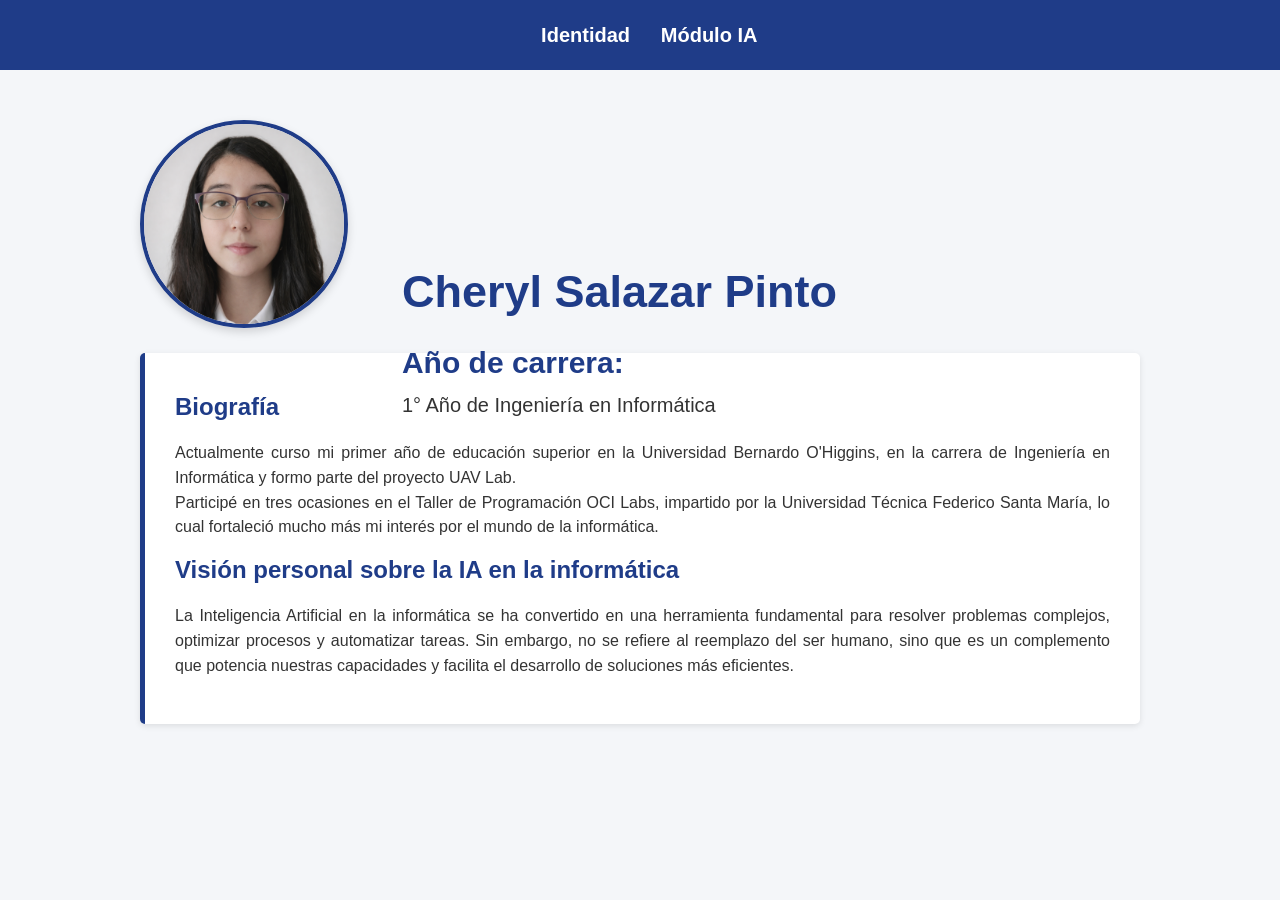
<file: index.html>
<!DOCTYPE html>
<html lang="es">
<head>
    <meta charset="UTF-8">
    <meta name="viewport" content="width=device-width, initial-scale=1.0">
    <title>Mi Portafolio Profesional</title>
    <link rel="stylesheet" href="css/styles.css">
</head>
<body>

    <!-- Navegación -->
    <header>
        <nav class="navbar">
            <ul>
                <li><a href="index.html">Identidad</a></li>
                <li><a href="ia.html">Módulo IA</a></li>
            </ul>
        </nav>
    </header>


    <!-- Sección Identidad -->
    <section id="identidad" class="section">
        

        <div class="perfil">
            <div class="foto">
                <img src="img/cheryl_foto.jpg" alt="Fotografía">
            </div>
            <div class="info-top">
                <h1>Cheryl Salazar Pinto</h1>
                <br>
                <h2>Año de carrera:</h2>
                <p>1° Año de Ingeniería en Informática</p>
            </div>
            
            <div class="info-card">
                <h2>Biografía</h2>
                <p>Actualmente curso mi primer año de educación superior en la Universidad Bernardo O'Higgins, en la carrera de Ingeniería en Informática y formo parte del proyecto UAV Lab.
                    <br>
                    Participé en tres ocasiones en el Taller de Programación OCI Labs, impartido por la Universidad Técnica Federico Santa María, lo cual fortaleció mucho más mi interés por el mundo de la informática.</p>
                <h2>Visión personal sobre la IA en la informática</h2>
                <p>La Inteligencia Artificial en la informática se ha convertido en una herramienta fundamental para resolver problemas complejos, optimizar procesos y automatizar tareas. Sin embargo, no se refiere al reemplazo del ser humano, sino que es un complemento que potencia nuestras capacidades y facilita el desarrollo de soluciones más eficientes.</p>
            </div>
    </section>
</body>
</html>
</file>
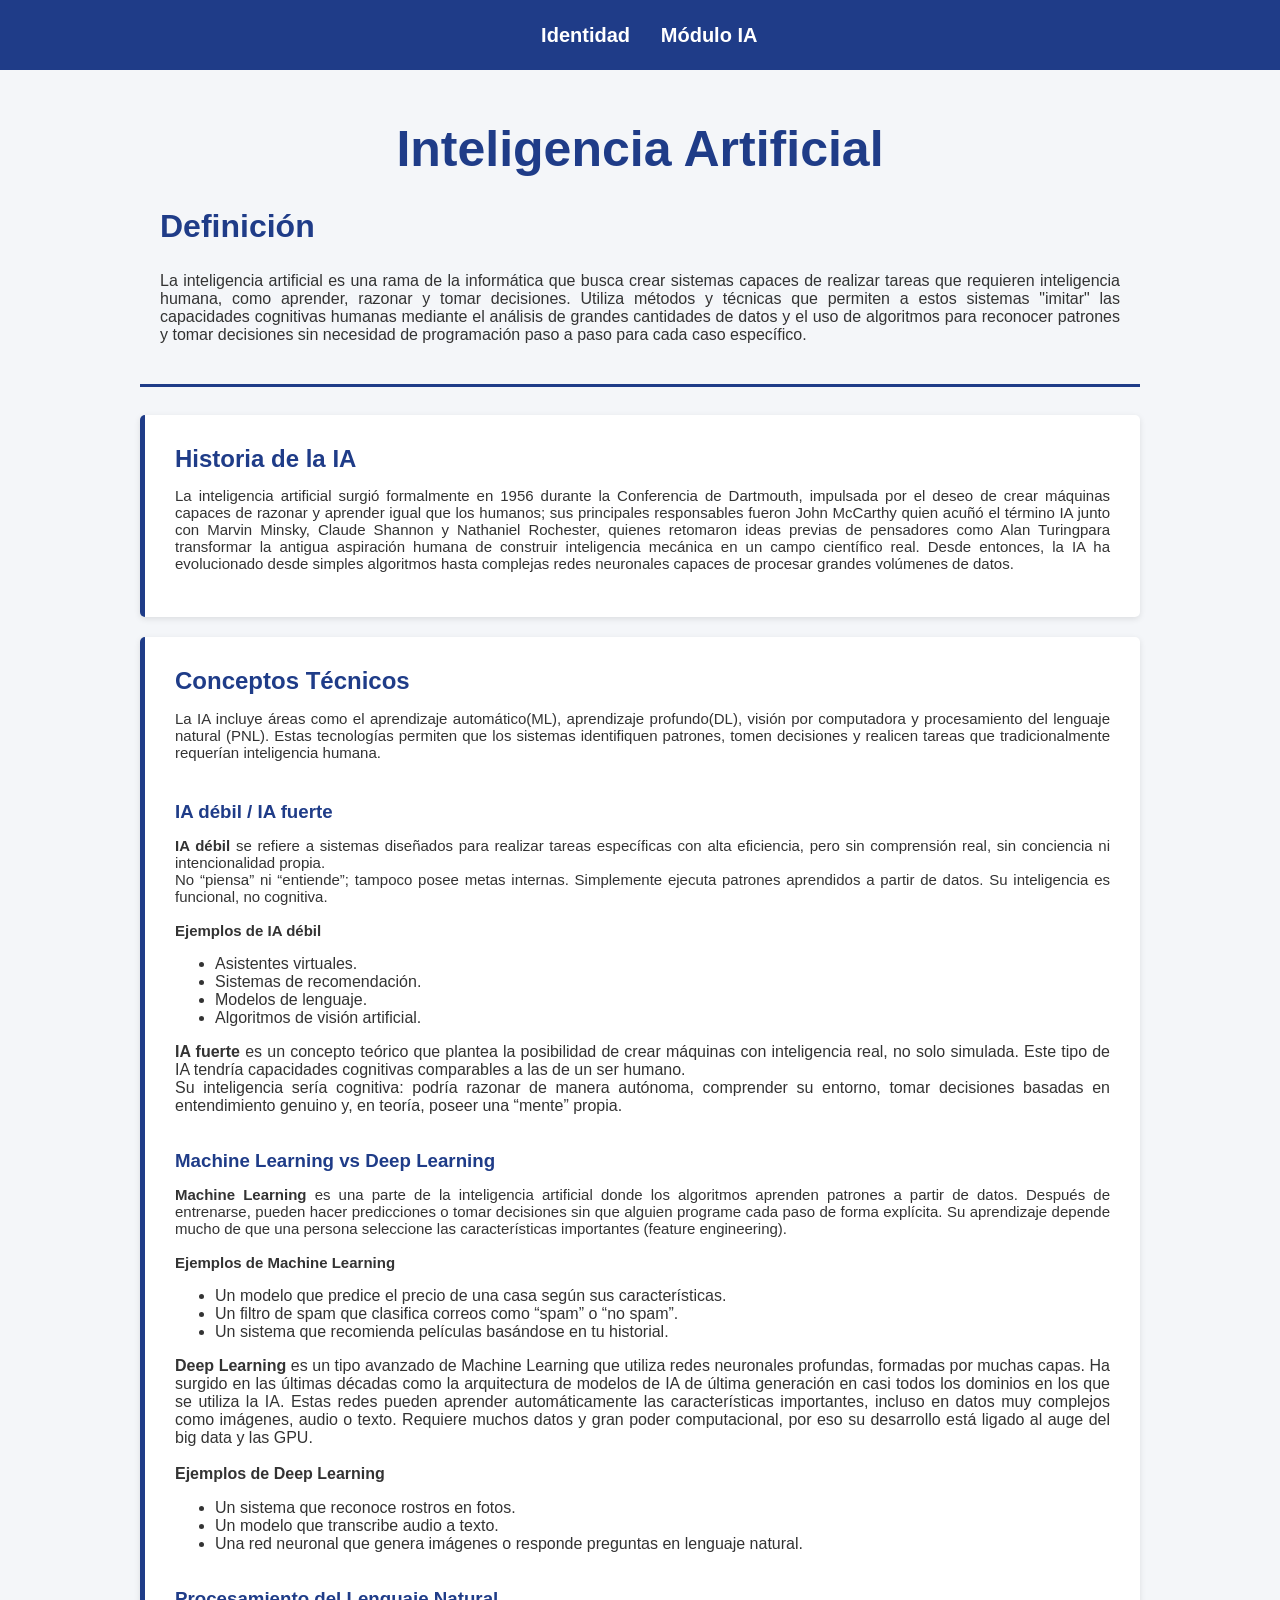
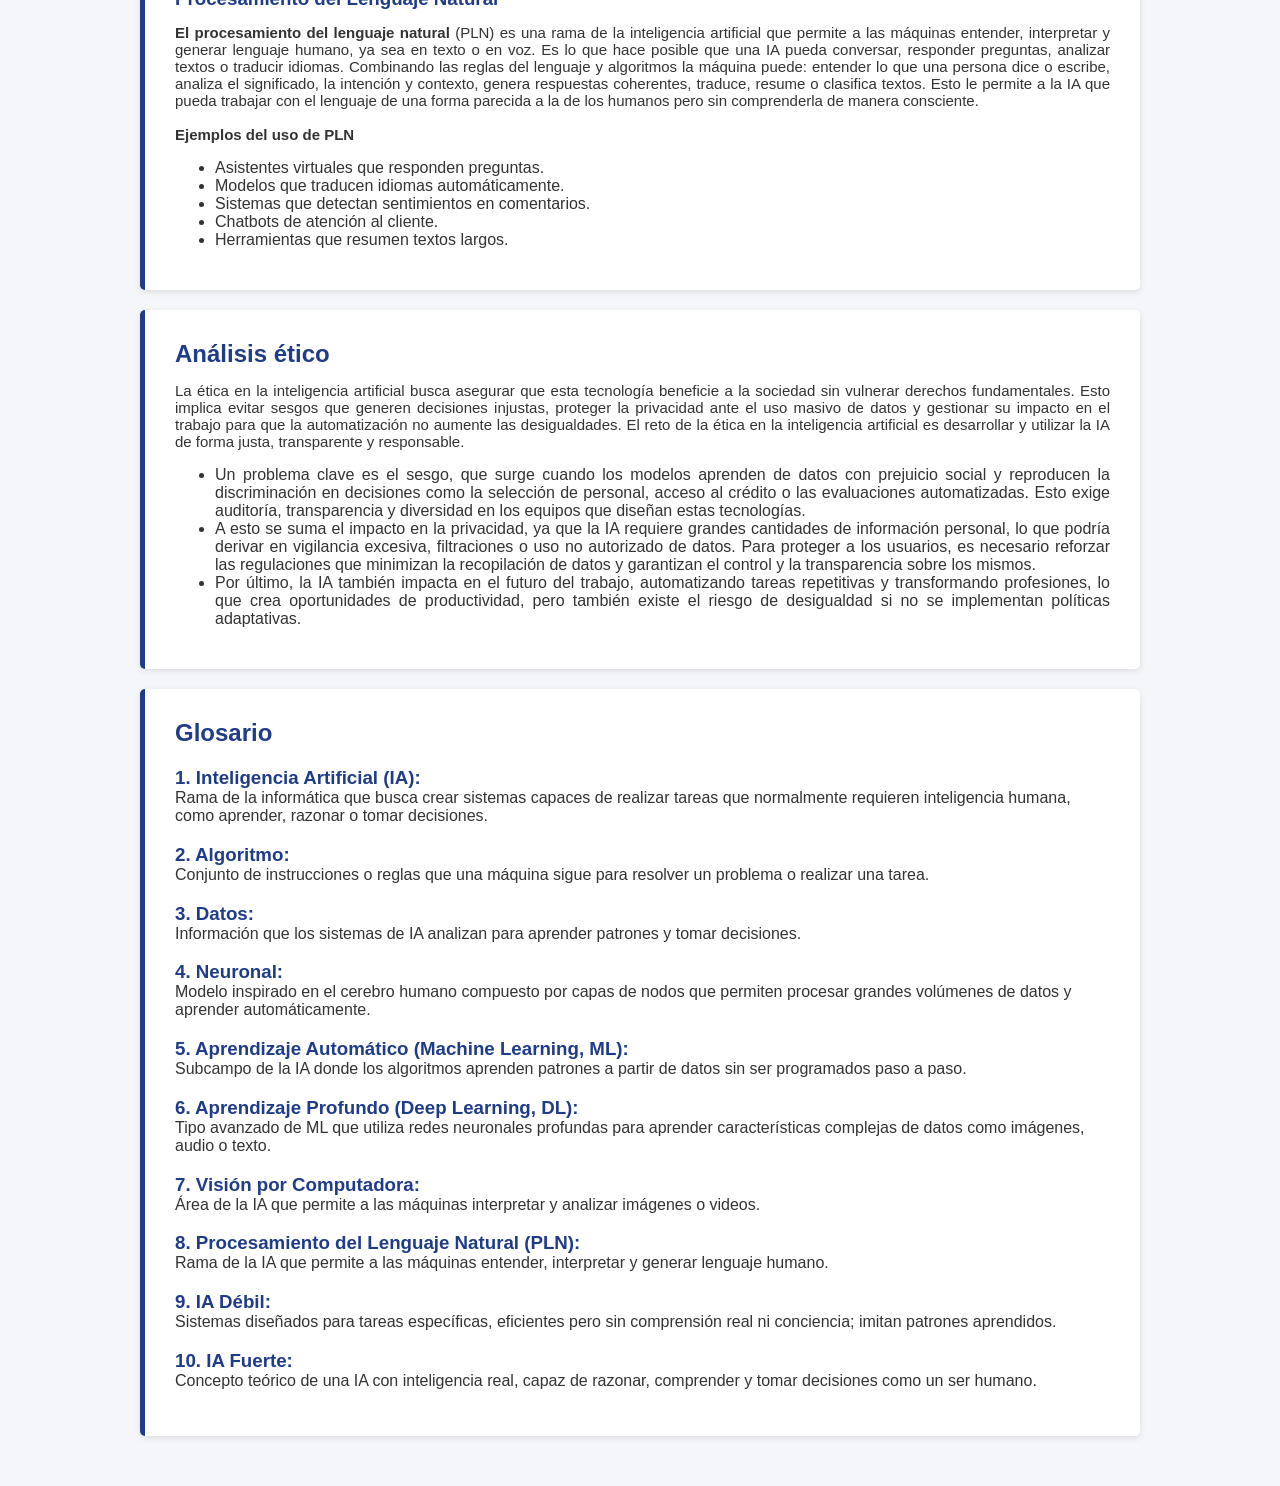
<file: ia.html>
<!DOCTYPE html>
<html lang="es">
<head>
    <meta charset="UTF-8">
    <meta name="viewport" content="width=device-width, initial-scale=1.0">
    <title>Mi Página Profesional</title>
    <link rel="stylesheet" href="css/styles.css">
</head>
<body>

    <!-- Navegación -->
    <header>
        <nav class="navbar">
            <ul>
                <li><a href="index.html">Identidad</a></li>
                <li><a href="ia.html">Módulo IA</a></li>
            </ul>
        </nav>
    </header>

<!-- Módulo IA -->
    <section id="ia" class="section">
        <h1>Inteligencia Artificial</h1>

        <div class="ia-modulo">
            <!-- Definición -->
            <div class="ia-info">
                <h2> Definición </h2>
                <p>
                    La inteligencia artificial es una rama de la informática que busca crear sistemas capaces de realizar tareas que requieren inteligencia humana, como aprender, razonar y tomar decisiones. Utiliza métodos y técnicas que permiten a estos sistemas "imitar" las capacidades cognitivas humanas mediante el análisis de grandes cantidades de datos y el uso de algoritmos para reconocer patrones y tomar decisiones sin necesidad de programación paso a paso para cada caso específico.
                </p>
            </div>

            <hr>

            <!-- Historia de la IA -->
            <div class="ia-card">
                <h2>Historia de la IA</h2>
                <p>
                    La inteligencia artificial surgió formalmente en 1956 durante la Conferencia de Dartmouth, impulsada por el deseo de crear máquinas capaces de razonar y aprender igual que los humanos; sus principales responsables fueron John McCarthy quien acuñó el término IA junto con Marvin Minsky, Claude Shannon y Nathaniel Rochester, quienes retomaron ideas previas de pensadores como Alan Turingpara transformar la antigua aspiración humana de construir inteligencia mecánica en un campo científico real. Desde entonces, la IA ha evolucionado desde simples algoritmos hasta complejas redes neuronales capaces de procesar grandes volúmenes de datos.
                </p>
            </div>

            <!-- Conceptos Técnicos -->
            <div class="ia-card">
                <h2>Conceptos Técnicos</h2>
                <p>
                    La IA incluye áreas como el aprendizaje automático(ML), aprendizaje profundo(DL), visión por computadora y procesamiento del lenguaje natural (PNL). Estas tecnologías permiten que los sistemas identifiquen patrones, tomen decisiones y realicen tareas que tradicionalmente requerían inteligencia humana.
                </p>

                <h3>IA débil / IA fuerte</h3>
                <p>
                    <b>IA débil</b> se refiere a sistemas diseñados para realizar tareas específicas con alta eficiencia, pero sin comprensión real, sin conciencia ni intencionalidad propia. 
                    <br>
                    No “piensa” ni “entiende”; tampoco posee metas internas. Simplemente ejecuta patrones aprendidos a partir de datos. Su inteligencia es funcional, no cognitiva.
                    <br><br>
                    <b>Ejemplos de IA débil</b> 
                    <ul>
                        <li>Asistentes virtuales.</li>
                        <li>Sistemas de recomendación.</li>
                        <li>Modelos de lenguaje.</li>
                        <li>Algoritmos de visión artificial.</li>
                    </ul>
                    <b>IA fuerte</b> es un concepto teórico que plantea la posibilidad de crear máquinas con inteligencia real, no solo simulada. Este tipo de IA tendría capacidades cognitivas comparables a las de un ser humano.
                    <br>
                    Su inteligencia sería cognitiva: podría razonar de manera autónoma, comprender su entorno, tomar decisiones basadas en entendimiento genuino y, en teoría, poseer una “mente” propia.
                </p>

                <h3>Machine Learning vs Deep Learning </h3>
                <p>
                    <b>Machine Learning</b> es una parte de la inteligencia artificial donde los algoritmos aprenden patrones a partir de datos. Después de entrenarse, pueden hacer predicciones o tomar decisiones sin que alguien programe cada paso de forma explícita. Su aprendizaje depende mucho de que una persona seleccione las características importantes (feature engineering).
                    <br><br>
                    <b>Ejemplos de Machine Learning</b>
                    <ul>
                        <li>Un modelo que predice el precio de una casa según sus características.</li>
                        <li>Un filtro de spam que clasifica correos como “spam” o “no spam”.</li>
                        <li>Un sistema que recomienda películas basándose en tu historial.</li>
                    </ul>
                   
                    <b>Deep Learning</b> es un tipo avanzado de Machine Learning que utiliza redes neuronales profundas, formadas por muchas capas. 
                    Ha surgido en las últimas décadas como la arquitectura de modelos de IA de última generación en casi todos los dominios en los que se utiliza la IA. 
                    Estas redes pueden aprender automáticamente las características importantes, incluso en datos muy complejos como imágenes, audio o texto.
                    Requiere muchos datos y gran poder computacional, por eso su desarrollo está ligado al auge del big data y las GPU.
                    <br><br>
                    <b>Ejemplos de Deep Learning</b>
                    <ul>
                        <li>Un sistema que reconoce rostros en fotos.</li>
                        <li>Un modelo que transcribe audio a texto.</li>
                        <li>Una red neuronal que genera imágenes o responde preguntas en lenguaje natural.</li>
                    </ul>
                </p>

            
                <h3>Procesamiento del Lenguaje Natural</h3>
                <p>
                    <b>El procesamiento del lenguaje natural</b> (PLN) es una rama de la inteligencia artificial que permite a las máquinas entender, 
                    interpretar y generar lenguaje humano, ya sea en texto o en voz. Es lo que hace posible que una IA pueda conversar,
                    responder preguntas, analizar textos o traducir idiomas. Combinando las reglas del lenguaje y algoritmos la máquina puede: 
                    entender lo que una persona dice o escribe, analiza el significado, la intención y contexto, genera respuestas coherentes, 
                    traduce, resume o clasifica textos. Esto le permite a la IA que pueda trabajar con el lenguaje de una forma parecida a la de 
                    los humanos pero sin comprenderla de manera consciente.
                    <br><br>
                    <b>Ejemplos del uso de PLN</b>
                    <ul>
                        <li>Asistentes virtuales que responden preguntas.</li>
                        <li>Modelos que traducen idiomas automáticamente.</li>
                        <li>Sistemas que detectan sentimientos en comentarios.</li>
                        <li>Chatbots de atención al cliente.</li>
                        <li>Herramientas que resumen textos largos.</li>
                    </ul>
                </p>
            </div>


            <!-- Análisis ético -->
            <div class="ia-card">
                <h2> Análisis ético </h2>
                <p>
                    La ética en la inteligencia artificial busca asegurar que esta tecnología beneficie a la sociedad sin vulnerar derechos fundamentales. 
                    Esto implica evitar sesgos que generen decisiones injustas, proteger la privacidad ante el uso masivo de datos y gestionar su impacto 
                    en el trabajo para que la automatización no aumente las desigualdades. El reto de la ética en la inteligencia artificial es desarrollar 
                    y utilizar la IA de forma justa, transparente y responsable.

                    <ul>
                        <li>
                            Un problema clave es el sesgo, que surge cuando los modelos aprenden de datos con prejuicio social y reproducen la discriminación 
                    en decisiones como la selección de personal, acceso al crédito o las evaluaciones automatizadas. 
                    Esto exige auditoría, transparencia y diversidad en los equipos que diseñan estas tecnologías.
                        </li>
                        <li>
                            A esto se suma el impacto en la privacidad, ya que la IA requiere grandes cantidades de información personal, lo que podría derivar en 
                    vigilancia excesiva, filtraciones o uso no autorizado de datos. Para proteger a los usuarios, es necesario reforzar las regulaciones que 
                    minimizan la recopilación de datos y garantizan el control y la transparencia sobre los mismos.
                        </li>
                        <li>
                            
                    Por último, la IA también impacta en el futuro del trabajo, automatizando tareas repetitivas y transformando profesiones, 
                    lo que crea oportunidades de productividad, pero también existe el riesgo de desigualdad si no se implementan políticas adaptativas.
                        </li>
                    </ul>


                </p>
            </div>

            <!-- Glosario -->
            <div class="ia-card-g">
                <h2> Glosario </h2>
                <p>
                    <h3>1. Inteligencia Artificial (IA):</h3>Rama de la informática que busca crear sistemas capaces de realizar tareas que normalmente requieren inteligencia humana, como aprender, razonar o tomar decisiones.
                    <h3>2. Algoritmo:</h3>Conjunto de instrucciones o reglas que una máquina sigue para resolver un problema o realizar una tarea.
                    <h3>3. Datos:</h3>Información que los sistemas de IA analizan para aprender patrones y tomar decisiones.
                    <h3>4. Neuronal:</h3>Modelo inspirado en el cerebro humano compuesto por capas de nodos que permiten procesar grandes volúmenes de datos y aprender automáticamente.
                    <h3>5. Aprendizaje Automático (Machine Learning, ML): </h3>Subcampo de la IA donde los algoritmos aprenden patrones a partir de datos sin ser programados paso a paso.
                    <h3>6. Aprendizaje Profundo (Deep Learning, DL):</h3>Tipo avanzado de ML que utiliza redes neuronales profundas para aprender características complejas de datos como imágenes, audio o texto.
                    <h3>7. Visión por Computadora:</h3>Área de la IA que permite a las máquinas interpretar y analizar imágenes o videos.
                    <h3>8. Procesamiento del Lenguaje Natural (PLN):</h3>Rama de la IA que permite a las máquinas entender, interpretar y generar lenguaje humano.
                    <h3>9. IA Débil:</h3>Sistemas diseñados para tareas específicas, eficientes pero sin comprensión real ni conciencia; imitan patrones aprendidos.
                    <h3>10. IA Fuerte:</h3>Concepto teórico de una IA con inteligencia real, capaz de razonar, comprender y tomar decisiones como un ser humano.
                </p>
            </div>

            


            

        </div>
    </section>
</file>
<file: css/styles.css>
/* Estilo general */
body {
    margin: 0;
    font-family: "Segoe UI", Arial, sans-serif;
    background-color: #f4f6f9;
    color: #333;
}

/* Navegación */
.navbar {
    background-color: #1f3c88;
    padding: 15px;
}
.navbar ul {
    list-style: none;
    display: flex;
    justify-content: center;
    gap: 30px;
    margin: 0;
    padding: 0;
}

/*letras barra de navegacion*/
.navbar a {
    color: white;
    text-decoration: none;
    font-weight: bold;
    font-size: 20px;
    width: 120%;
    height: 40px;
    align-items: center;
    justify-content: center;
    border-radius: 6px;
    display: flex;
}
.navbar a:hover {
    text-decoration: underline;
    background: #215b8bcb;
}

/* Secciones */
.section {
    padding: 50px;
    max-width: 1000px;
    margin: auto;
}
.section h1 {
    text-align: center;
    margin-top: 0;
    
    font-size: 50px;
    font-weight: 700;
    color: #1f3c88;
    margin-bottom: 10px;
}

/* Contenedor general */
.perfil {
    display: flex;
    flex-direction: column;
    gap: 25px;
}
.foto {
    position: relative;
    display: inline-block;
}
.foto img {
    width: 200px;
    height: 200px;
    object-fit: cover;
    border-radius: 50%;
    border: 4px solid #1f3c88;
    box-shadow: 0 4px 10px rgba(0,0,0,0.15);
    display: block;
}
.info-top {
    position: absolute;
    top: 45%;
    left: 45%;
    transform: translate(-40%, -90%);
    align-items: center;
    gap: 10px;
}
.info-top h1 {
    margin: 0;
    font-size: 45px;
    font-weight: 700;
    color: #1f3c88;
    margin-bottom: 10px;
}
.info-top h2 {
    margin: 0;
    font-size: 30px;
    font-weight: 700;
    color: #1f3c88;
}
.info-top p {
    font-size: 20px;
    margin: 0;
    margin-top: 10px;
    text-align: justify;
    line-height: 1.55;
}

/* Texto inferior */
.info-card {
    background: white;
    padding: 30px;
    border-radius: 5px;
    border-left: 5px solid #1f3c88;
    box-shadow: 0 2px 6px rgba(0,0,0,0.1);
    flex: 1;
    min-width: 500px;
    text-align: justify;
}
.info-card h2 {
    margin-top: 10px;
    color: #1f3c88;
    
}
.info-card p {
    margin-top: 10px;
    text-align: justify;
    line-height: 1.55;
}


/* Módulo IA */
.ia-modulo {
    display: flex;
    gap: 20px;
    flex-wrap: wrap;
}
.ia-info {
    padding: 20px;
    border-radius: 5px;
    flex: 1;
    min-width: 500px;
}
.ia-info p {
    margin-bottom: 0;
    text-align: justify;    
}
.ia-info h2 {
    font-size: 32px;
    margin-top: 0;
    color: #1f3c88;
}
hr { /*linea horizontal*/
  border: none;
  margin-top: 0;
  height: 3px;
  background-color: #1f3c88;
  width: 1000px;
  
}
.ia-card {
    background: white;
    padding: 30px;
    border-radius: 5px;
    border-left: 5px solid #1f3c88;
    box-shadow: 0 2px 6px rgba(0,0,0,0.1);
    flex: 1;
    min-width: 500px;
    text-align: justify;
}
.ia-card h2 {
    color: #1f3c88;
    margin-top: 0px;
    
}
.ia-card h3 {
    color: #1f3c88;
    margin-top: 40px;
}
.ia-card p {
    margin-top: -5px;
    text-align: justify;
    font-size: 15px;
}
.ia-card-g {
    background: white;
    padding: 30px;
    border-radius: 5px;
    border-left: 5px solid #1f3c88;
    box-shadow: 0 2px 6px rgba(0,0,0,0.1);
    flex: 1;
    min-width: 500px;
}
.ia-card-g h2{
    color:#1f3c88;
    margin-top: 0px;
}
.ia-card-g h3{
    color: #1f3c88;
    margin-bottom: 0;
}
</file>
